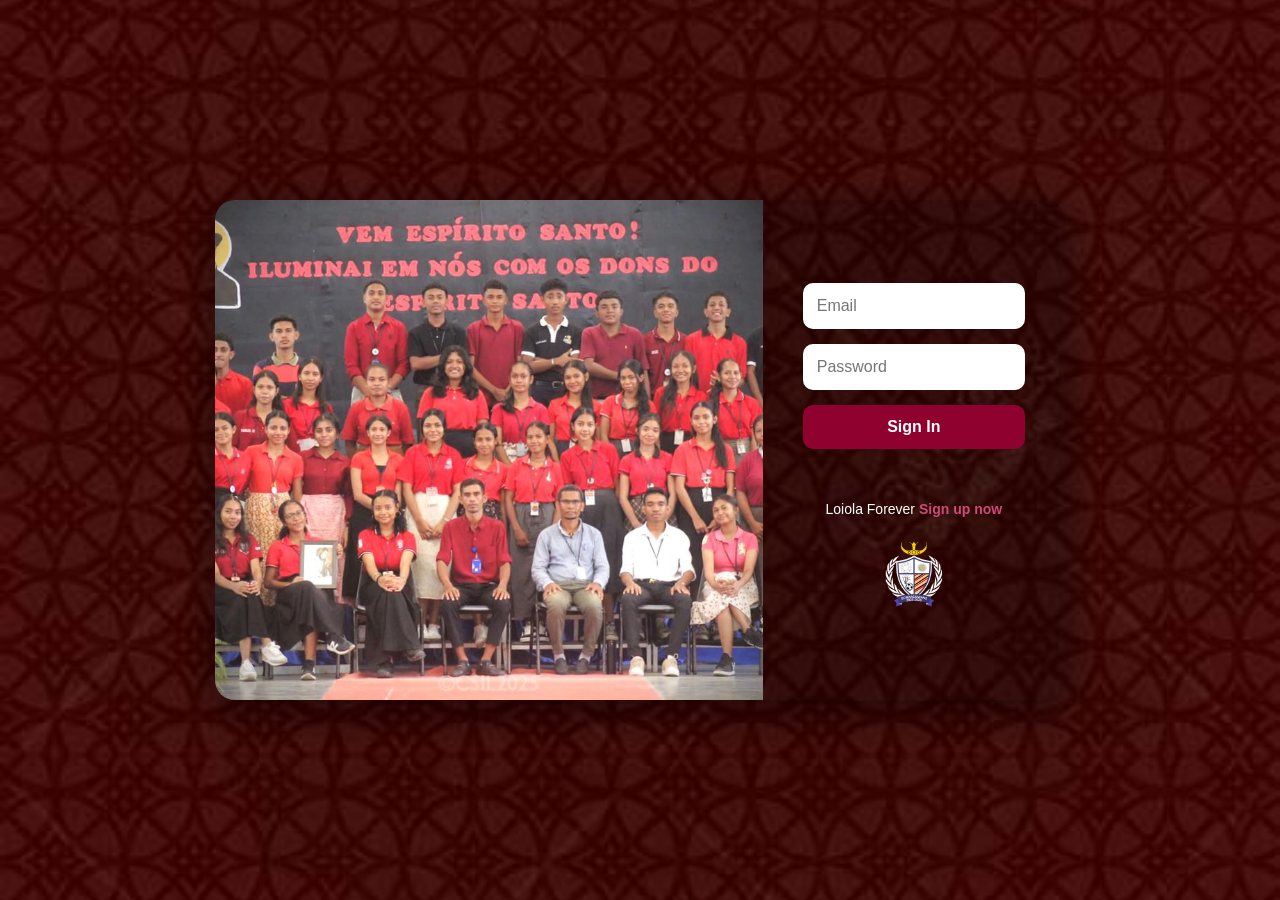
<file: index.html>
<!DOCTYPE html>
<html lang="en">

<head>
    <meta charset="UTF-8">
    <meta name="viewport" content="width=device-width, initial-scale=1.0">
    <link rel="icon" type="image/png" href="Vanio.pixel.png">

    <title>Sign In</title>

    <style>

        /* =========================
           RESET (Labele book no edit favor)
        ========================= */

        * {
            margin: 0;
            padding: 0;
            box-sizing: border-box;
        }


        /* =========================
           BODY (Labele book no edit favor)
        ========================= */

        body {
            min-height: 100vh;
            width: 100%;

            display: flex;
            justify-content: center;
            align-items: center;

            padding: 20px;

            font-family: Arial, sans-serif;

            /* BACKGROUND TETAP */
            background-image: url("OIP (3).jpg");
            background-size: cover;
            background-position: center;
            background-repeat: no-repeat;

            overflow-x: hidden;
        }


        /* =========================
           CONTAINER (Labele book no edit favor)
        ========================= */

        .container {
            width: 100%;
            max-width: 850px;
            min-height: 500px;

            display: flex;

            border-radius: 20px;
            overflow: hidden;

            background: rgba(0, 0, 0, 0.25);

            box-shadow:
                0 10px 40px rgba(0, 0, 0, 0.5);
        }


        /* =========================
           FOTO (Labele book no edit favor)
        ========================= */

        .img {
            width: 100%;
            min-height: 500px;

            /* FOTO TETAP */
            background-image: url("mtk.JPG");

            background-size: cover;
            background-position: center;
            background-repeat: no-repeat;
        }


        /* =========================
           CONTENT (Labele book no edit favor)
        ========================= */

        .content {
            width: 50%;

            display: flex;
            flex-direction: column;

            justify-content: center;
            align-items: center;

            padding: 40px;

            text-align: center;

            color: white;
        }


        /* =========================
           FORM (Labele book no edit favor)
        ========================= */

        form {
            width: 100%;
            max-width: 320px;
        }


        /* =========================
           INPUT (Labele book no edit favor)
        ========================= */

        input {
            width: 100%;

            padding: 14px;

            margin-bottom: 15px;

            border: none;
            border-radius: 10px;

            outline: none;

            font-size: 16px;
        }


        input:focus {
            box-shadow: 0 0 10px rgba(255,255,255,0.5);
        }


        /* =========================
           BUTTON (Labele book no edit favor)
        ========================= */

        button {
            width: 100%;

            padding: 13px;

            border: none;
            border-radius: 10px;

            background: rgb(143, 1, 46);

            color: white;

            font-size: 16px;
            font-weight: bold;

            cursor: pointer;

            transition: 0.3s;
        }


        button:hover {
            background: rgb(234, 0, 16);
        }


        /* =========================
           ERROR (Labele book no edit favor)
        ========================= */

        #error {
            min-height: 20px;
            margin-top: 12px;
            font-size: 14px;
        }


        /* =========================
           TEXT (Labele book no edit favor)
        ========================= */

        .content > p {
            margin-top: 20px;

            font-size: 14px;
        }


        .content p a {
            color: rgb(204, 75, 120);

            text-decoration: none;

            font-weight: bold;
        }


        /* =========================
           LOGO (Labele book no edit favor)
        ========================= */

        .content img {
            width: 80px;
            height: auto;

            margin-top: 20px;
        }


        /* =========================
           TABLET (Labele book no edit favor)
        ========================= */

        @media (max-width: 768px) {

            body {
                padding: 15px;
            }

            .container {
                max-width: 500px;

                flex-direction: column;
            }

            .img {
                width: 100%;

                height: 250px;
                min-height: 250px;
            }

            .content {
                width: 100%;

                padding: 35px 25px;
            }
        }


        /* =========================
           HANDPHONE (Labele book no edit favor)
        ========================= */

        @media (max-width: 480px) {

            body {
                padding: 10px;
            }

            .container {
                width: 100%;

                border-radius: 15px;
            }

            .img {
                width: 100%;

                height: 180px;
                min-height: 180px;
            }

            .content {
                width: 100%;

                padding: 30px 20px;
            }

            form {
                width: 100%;
            }

            input {
                font-size: 15px;
                padding: 13px;
            }

            button {
                font-size: 15px;
                padding: 13px;
            }

            .content > p {
                font-size: 13px;
            }

            .content img {
                width: 70px;
            }
        }


        /* =========================
           HP KECIL (Labele book no edit favor)
        ========================= */

        @media (max-width: 360px) {

            .img {
                height: 150px;
                min-height: 150px;
            }

            .content {
                padding: 25px 15px;
            }

            .content img {
                width: 65px;
            }
        }

    </style>
</head>


<body>

    <div class="container">

        <!-- FOTO TETAP -->
        <div class="img"></div>


        <div class="content">

            <form id="loginForm">

                <input
                    type="email"
                    id="email"
                    placeholder="Email"
                    autocomplete="email"
                    required
                >

                <input
                    type="password"
                    id="password"
                    placeholder="Password"
                    autocomplete="current-password"
                    required
                >

                <button type="submit">
                    Sign In
                </button>

                <p id="error"></p>

            </form>


            <p>
                Loiola Forever
                <a href="#">Sign up now</a>
            </p>


            <!-- LOGO TETAP -->
            <img
                src="GONZAGANIANS_2023-2025-removebg-preview.png"
                width="80"
                alt="Gonzaga"
            >

        </div>

    </div>


    <script>

        /* ==================================
           DAFTAR EMAIL DAN PASSWORD (Labele book no edit favor)
           ================================== */

        const users = {

            "aguiar@gmail.com": "12311",

            "anajessica@gmail.com": "12312",

            "bahkita@gmail.com": "12313",

            "benicia@gmail.com": "12314",

            "canizia@gmail.com": "12315",

            "cassandra@gmail.com": "12316",

            "cimplicio@gmail.com": "12317",

            "delfina@gmail.com": "12318",

            "deoneia@gmail.com": "12319",

            "emmanuel@gmail.com": "12320",

            "esperanca@gmail.com": "12321",

            "evita@gmail.com": "12322",

            "ferdinand@gmail.com": "12323",

            "fevrianti@gmail.com": "12324",

            "francisca@gmail.com": "12325",

            "giavania@gmail.com": "12326",

            "guilhermina@gmail.com": "12327",

            "ignatius@gmail.com": "12328",

            "jania@gmail.com": "12329",

            "jenilson@gmail.com": "12330",

            "jenovia@gmail.com": "12331",

            "larissa@gmail.com": "12332",

            "lurocia@gmail.com": "12333",

            "marco@gmail.com": "12334",

            "mariabaptista@gmail.com": "12335",

            "mariadellafonsa@gmail.com": "12336",

            "melicia@gmail.com": "12337",

            "michel@gmail.com": "12338",

            "milugrrexcya@gmail.com": "12339",

            "natalvira@gmail.com": "12340",

            "nilda@gmail.com": "12341",

            "osvaldo@gmail.com": "12342",

            "patricia@gmail.com": "12343",

            "richana@gmail.com": "12344",

            "riganho@gmail.com": "12345",

            "rivanio@gmail.com": "12346",

            "rosalina@gmail.com": "12347",

            "safira@gmail.com": "12348",

            "vidalia@gmail.com": "12349"

        };


        /* ==================================
           PROSES LOGIN (Labele book no edit favor)
           ================================== */

        document
            .getElementById("loginForm")
            .addEventListener("submit", function(event) {

                event.preventDefault();


                const email =
                    document
                        .getElementById("email")
                        .value
                        .trim()
                        .toLowerCase();


                const password =
                    document
                        .getElementById("password")
                        .value;


                const error =
                    document.getElementById("error");


                /* CEK EMAIL DAN PASSWORD */

                if (
                    users[email] &&
                    users[email] === password
                ) {

                    /* LOGIN BERHASIL */

                    error.textContent = "Login susesu!";
                    error.style.color = "white";


                    /* Masuk ke halaman utama */

                    setTimeout(function() {

                        window.location.href = "Gonzaga.html";

                    }, 500);


                } else {

                    /* LOGIN GAGAL */

                    error.textContent =
                        "Email atau password salah!";

                    error.style.color = "red";

                }

            });

    </script>

</body>

</html>
</file>
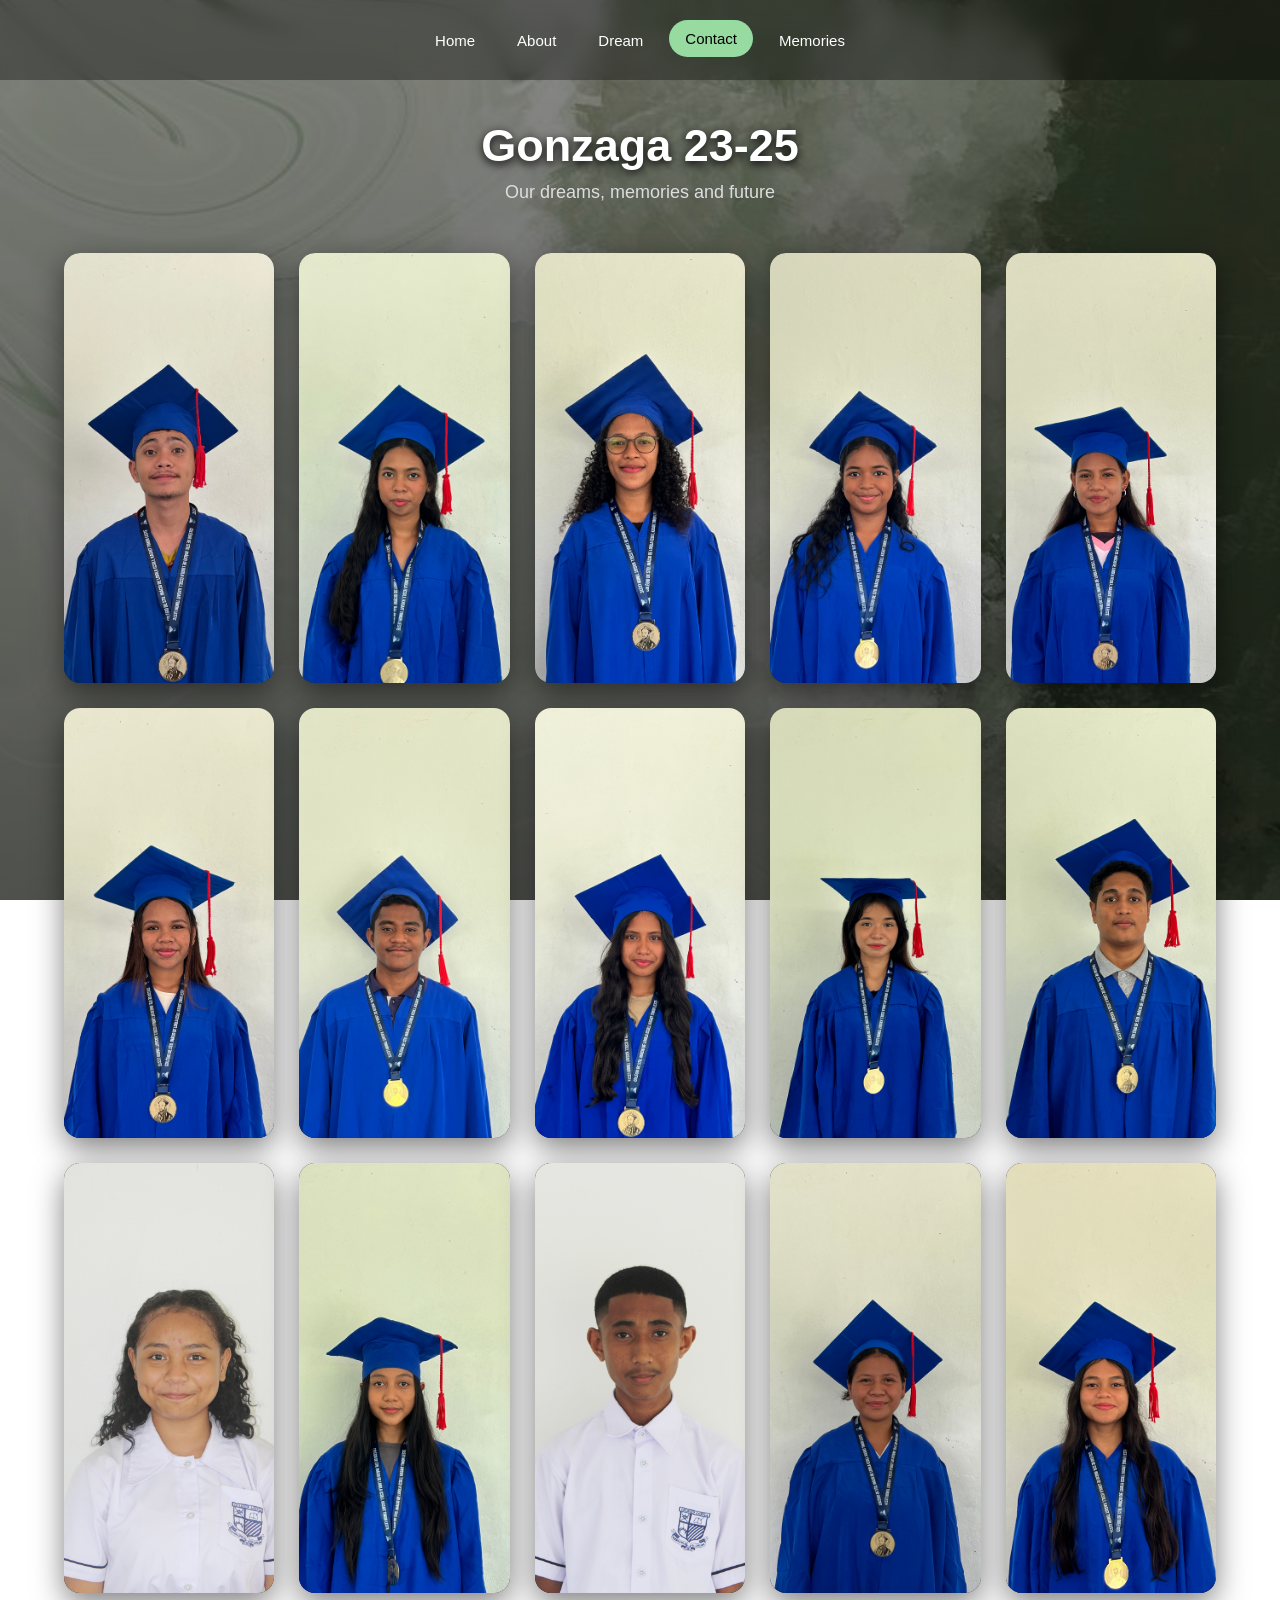
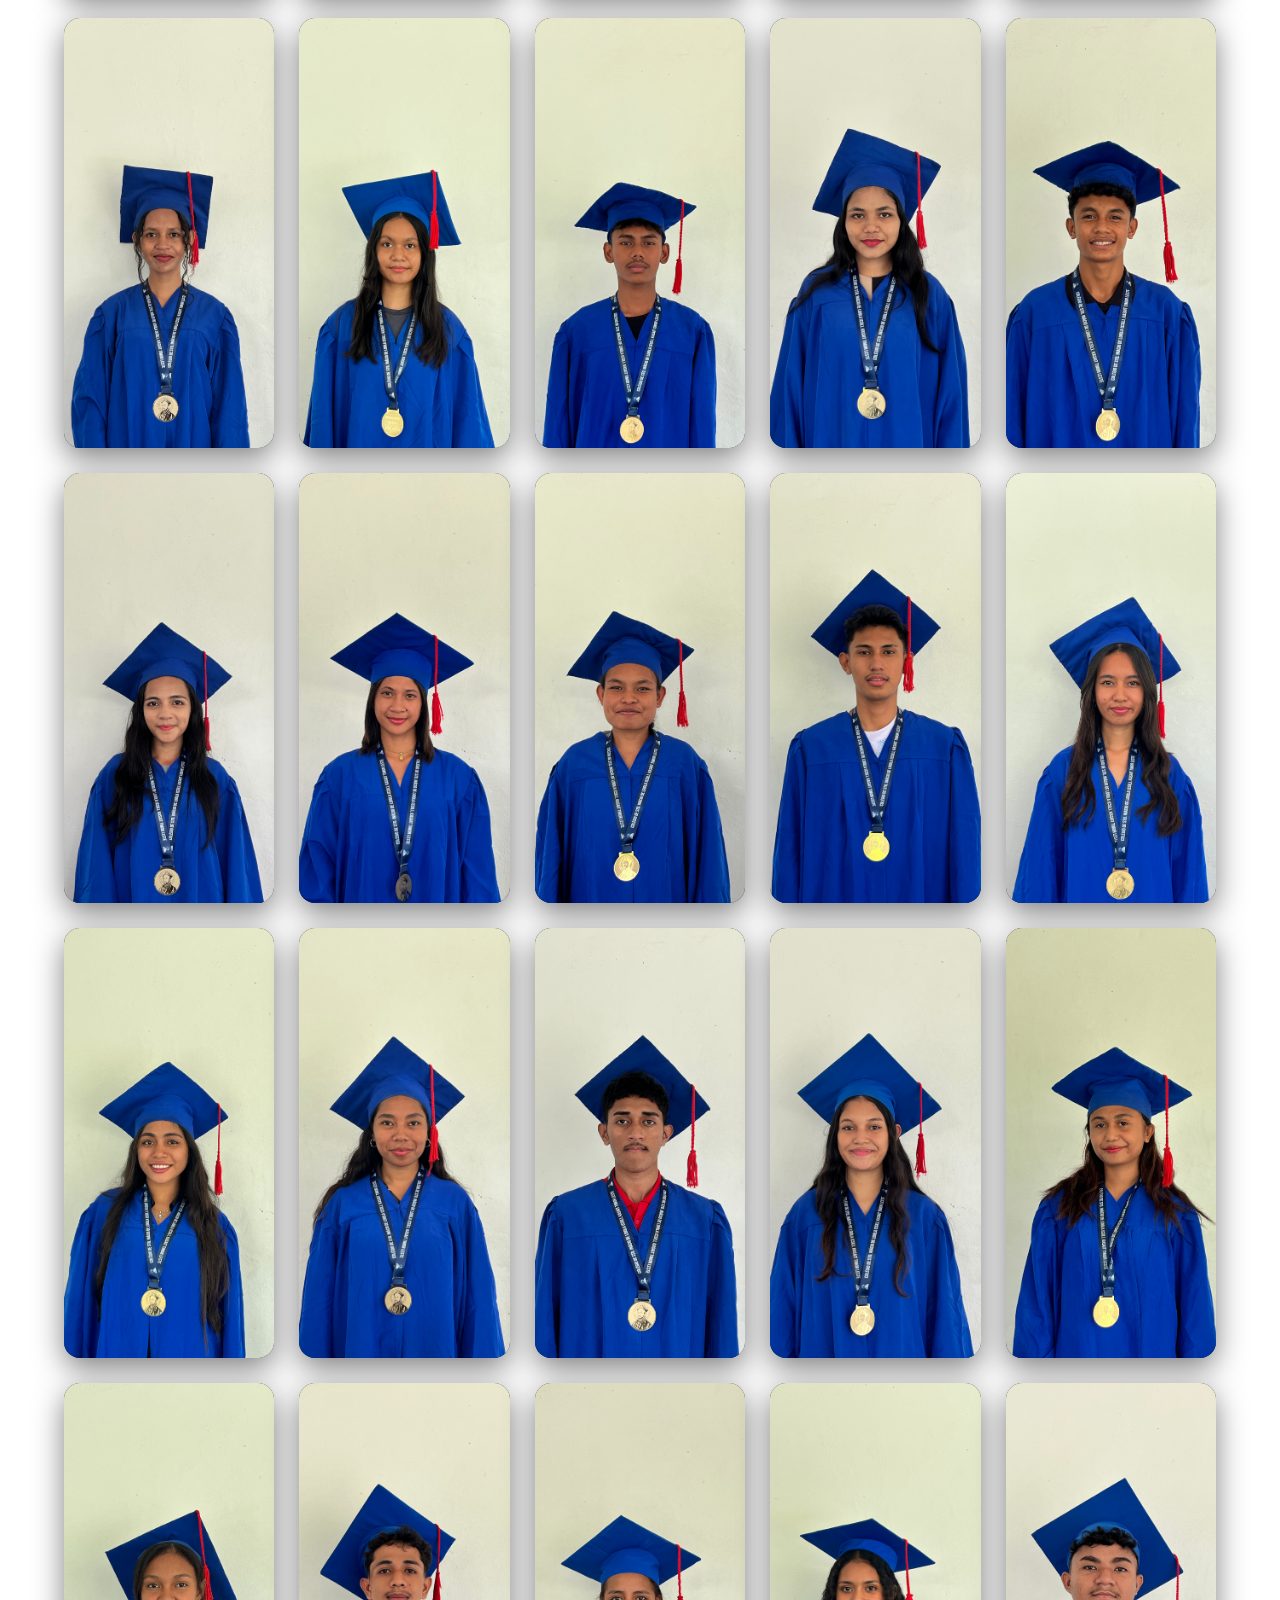
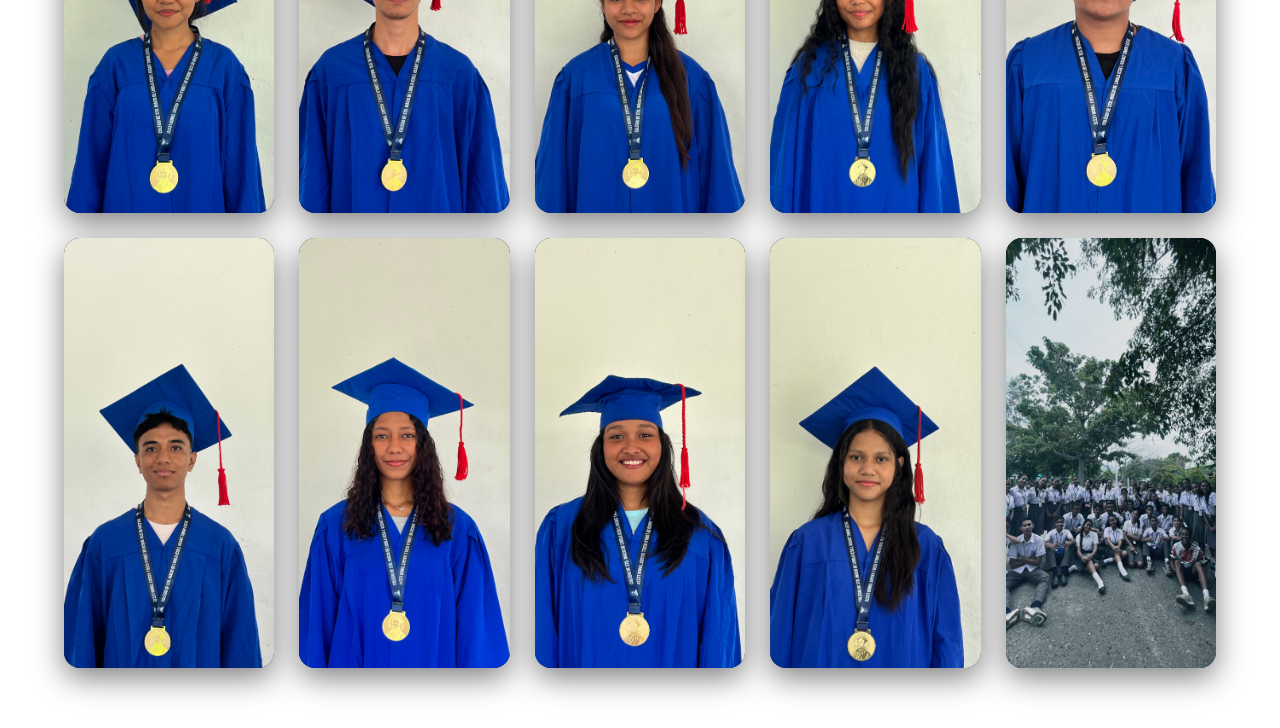
<file: konta1.html>
<!DOCTYPE html>
<html lang="id">
<head>
    <meta charset="UTF-8">
    <meta name="viewport" content="width=device-width, initial-scale=1.0">
    <link rel="icon" type="image/png" href="Vanio.pixel.png">

    <title>Foto dan Informasi Pribadi</title>

    <style>
        /* =========================
           RESET
        ========================= */
        * {
            margin: 0;
            padding: 0;
            box-sizing: border-box;
            font-family: Arial, sans-serif;
        }

        html {
            scroll-behavior: smooth;
        }

        body {
            min-height: 100vh;
            width: 100%;
            overflow-x: hidden;
            overflow-y: auto;

            background-image:
                linear-gradient(
                    rgba(0, 0, 0, 0.45),
                    rgba(0, 0, 0, 0.65)
                ),
                url("matak 6.JPG");

            background-size: cover;
            background-position: center;
            background-attachment: fixed;

            color: white;
        }

        /* =========================
           HEADER / NAVBAR
        ========================= */

        header {
            position: fixed;
            top: 0;
            left: 0;

            width: 100%;
            min-height: 80px;

            padding: 20px 5%;

            display: flex;
            justify-content: center;
            align-items: center;

            background: rgba(0, 0, 0, 0.35);
            backdrop-filter: blur(8px);

            z-index: 1000;
        }

        nav {
            display: flex;
            justify-content: center;
            align-items: center;

            flex-wrap: wrap;
            gap: 10px;
        }

        nav a {
            text-decoration: none;
            color: white;

            padding: 10px 16px;
            border-radius: 20px;

            font-size: 15px;

            transition: 0.3s;
        }

        nav a:hover,
        nav a.active {
            background: rgb(151, 219, 160);
            color: black;

            transform: translateY(-2px);
        }

        /* =========================
           JUDUL
        ========================= */

        .title {
            text-align: center;

            padding: 120px 20px 30px;
        }

        .title h1 {
            font-size: clamp(25px, 4vw, 45px);
            text-shadow: 0 3px 10px black;
        }

        .title p {
            margin-top: 10px;
            font-size: clamp(14px, 2vw, 18px);
            color: #ddd;
        }

        /* =========================
           CONTAINER FOTO
        ========================= */

        .card-container {
            width: 100%;

            display: grid;

            grid-template-columns:
                repeat(auto-fit, minmax(200px, 1fr));

            gap: 25px;

            padding: 20px 5% 60px;
        }

        /* =========================
           CARD
        ========================= */

        .card {
            width: 100%;
            max-width: 280px;

            height: 430px;

            margin: auto;

            position: relative;

            border-radius: 16px;

            overflow: hidden;

            cursor: pointer;

            background: #222;

            box-shadow:
                0 10px 30px rgba(0, 0, 0, 0.5);

            transition: 0.5s;
        }

        .card img {
            width: 100%;
            height: 100%;

            object-fit: cover;

            display: block;

            transition: 0.5s;
        }

        /* =========================
           GRADIENT
        ========================= */

        .card .layer {
            position: absolute;

            left: 0;
            bottom: 0;

            width: 100%;
            height: 70%;

            background:
                linear-gradient(
                    to top,
                    rgba(71, 131, 235, 0.95),
                    rgba(20, 160, 50, 0)
                );

            opacity: 0;

            transition: 0.4s;

            z-index: 1;
        }

        /* =========================
           INFORMASI
        ========================= */

        .card .info {
            position: absolute;

            left: 0;
            bottom: -100px;

            width: 100%;

            padding: 20px;

            opacity: 0;

            transition:
                0.5s bottom,
                0.5s opacity;

            z-index: 2;
        }

        .info h1 {
            font-size: 22px;

            margin-bottom: 8px;

            text-shadow: 0 2px 5px black;
        }

        .info p {
            font-size: 15px;

            margin-bottom: 8px;

            color: #eee;
        }

        .info button {
            border: none;

            padding: 9px 15px;

            background: rgb(38, 42, 168);
            color: white;

            border-radius: 8px;

            font-weight: bold;

            cursor: pointer;
        }

        /* =========================
           HOVER
        ========================= */

        .card:hover {
            transform: translateY(-10px) scale(1.03);

            box-shadow:
                0 20px 40px rgba(0, 0, 0, 0.7);
        }

        .card:hover img {
            transform: scale(1.08);
        }

        .card:hover .layer {
            opacity: 1;
        }

        .card:hover .info {
            bottom: 0;
            opacity: 1;
        }

        /* =========================
           TABLET
        ========================= */

        @media (max-width: 900px) {

            header {
                padding: 15px 3%;
            }

            nav {
                gap: 5px;
            }

            nav a {
                padding: 8px 11px;
                font-size: 13px;
            }

            .card-container {
                grid-template-columns:
                    repeat(3, 1fr);

                gap: 18px;

                padding-left: 3%;
                padding-right: 3%;
            }

            .card {
                height: 380px;
            }
        }

        /* =========================
           HANDPHONE
        ========================= */

        @media (max-width: 600px) {

            header {
                position: sticky;

                min-height: auto;

                padding: 12px 10px;
            }

            nav {
                width: 100%;

                display: grid;

                grid-template-columns:
                    repeat(3, 1fr);

                gap: 6px;
            }

            nav a {
                text-align: center;

                padding: 8px 5px;

                font-size: 12px;
            }

            .title {
                padding-top: 35px;
                padding-bottom: 20px;
            }

            .title h1 {
                font-size: 25px;
            }

            .title p {
                font-size: 13px;
            }

            .card-container {

                grid-template-columns:
                    repeat(2, 1fr);

                gap: 12px;

                padding: 15px 12px 40px;
            }

            .card {
                height: 300px;

                border-radius: 12px;
            }

            .info {
                padding: 12px !important;
            }

            .info h1 {
                font-size: 16px;
            }

            .info p {
                font-size: 12px;
            }

            .info button {
                padding: 6px 10px;

                font-size: 11px;
            }
        }

        /* =========================
           HP KECIL
        ========================= */

        @media (max-width: 380px) {

            .card-container {
                grid-template-columns: 1fr;
            }

            .card {
                max-width: 260px;
                height: 380px;
            }

            nav {
                grid-template-columns:
                    repeat(2, 1fr);
            }
        }
    </style>
</head>

<body>

<!-- =========================
     NAVBAR
========================= -->

<header>

    <nav>
        <a href="Gonzaga.html">Home</a>
        <a href="about.html">About</a>
        <a href="work.html">Dream</a>
        <a href="konta1.html" class="active">Contact</a>
        <a href="explora.html">Memories</a>
    </nav>

</header>


<!-- =========================
     JUDUL
========================= -->

<div class="title">

    <h1>Gonzaga 23-25</h1>

    <p>
        Our dreams, memories and future
    </p>

</div>


<!-- =========================
     SEMUA FOTO
========================= -->

<div class="card-container">


    <!-- 1 -->
    <div class="card">
        <img src="CALON2025_12_18_10_50_IMG_9607.jpg">

        <div class="layer"></div>

        <div class="info">
            <h1>Universidade</h1>
            <p>Faculdade</p>
            <button>Aguiar</button>
        </div>
    </div>


    <!-- 2 -->
    <div class="card">
        <img src="JESSI2025_12_18_10_40_IMG_9575.jpg">

        <div class="layer"></div>

        <div class="info">
            <h1>UNIVERSIDADE NACIONAL TIMOR LORONSA’E</h1>
            <p>Faculdade</p>
            <button>Ana Jessica</button>
        </div>
    </div>


    <!-- 3 -->
    <div class="card">
        <img src="BEKY2025_12_18_10_42_IMG_9604.jpg">

        <div class="layer"></div>

        <div class="info">
            <h1>Universidade</h1>
            <p>Faculdade</p>
            <button>Bahkita</button>
        </div>
    </div>


    <!-- 4 -->
    <div class="card">
        <img src="BENI2025_12_18_10_51_IMG_9594.jpg">

        <div class="layer"></div>

        <div class="info">
            <h1>UNIVERSIDADE NACIONAL TIMOR LORONSA’E</h1>
            <p>Medicina Geral</p>
            <button>Benicia</button>
        </div>
    </div>


    <!-- 5 -->
    <div class="card">
        <img src="CANI2025_12_18_10_43_IMG_9603.jpg">

        <div class="layer"></div>

        <div class="info">
            <h1>INSTITUTO SAO JOAO DE BRITO</h1>
            <p>Faculdade</p>
            <button>Canizia</button>
        </div>
    </div>


    <!-- 6 -->
    <div class="card">
        <img src="SASA2025_12_18_10_50_IMG_9596.jpg">

        <div class="layer"></div>

        <div class="info">
            <h1>UNIVERSIDADE NACIONAL TIMOR LORONSA’E</h1>
            <p>Faculdade</p>
            <button>Cassandra</button>
        </div>
    </div>


    <!-- 7 -->
    <div class="card">
        <img src="APLIS2025_12_18_11_06_IMG_9585.jpg">

        <div class="layer"></div>

        <div class="info">
            <h1>INSTITUTO SAO JOAO DE BRITO</h1>
            <p>Faculdade</p>
            <button>Cimplicio</button>
        </div>
    </div>


    <!-- 8 -->
    <div class="card">
        <img src="DEDE2025_12_18_10_47_IMG_9598.jpg">

        <div class="layer"></div>

        <div class="info">
            <h1>Universidade Atma Jaya</h1>
            <p>Faculdade</p>
            <button>Delfina</button>
        </div>
    </div>


    <!-- 9 -->
    <div class="card">
        <img src="DEO2025_12_18_10_32_IMG_9610.jpg">

        <div class="layer"></div>

        <div class="info">
            <h1>UNIVERSIDADE NACIONAL TIMOR LORONSA’E</h1>
            <p>Medicina Geral</p>
            <button>Deoneia</button>
        </div>
    </div>


    <!-- 10 -->
    <div class="card">
        <img src="AMANU2025_12_18_11_05_IMG_9586.jpg">

        <div class="layer"></div>

        <div class="info">
            <h1>UNIVERSIDADE NACIONAL TIMOR LORONSA’E</h1>
            <p>Medicina Geral</p>
            <button>Emmanuel</button>
        </div>
    </div>


    <!-- 11 -->
    <div class="card">
        <img src="11 Esperanca.JPG">

        <div class="layer"></div>

        <div class="info">
            <h1>UNIVERSIDADE NACIONAL TIMOR LORONSA’E</h1>
            <p>Faculdade</p>
            <button>Esperança</button>
        </div>
    </div>


    <!-- 12 -->
    <div class="card">
        <img src="VITA2025_12_18_10_35_IMG_9606.jpg">

        <div class="layer"></div>

        <div class="info">
            <h1>UNIVERSIDADE NACIONAL TIMOR LORONSA’E</h1>
            <p>Direito</p>
            <button>Evita</button>
        </div>
    </div>


    <!-- 13 -->
    <div class="card">
        <img src="13 Ferdinand.JPG">

        <div class="layer"></div>

        <div class="info">
            <h1>Universidade</h1>
            <p>Faculdade</p>
            <button>Ferdinand</button>
        </div>
    </div>


    <!-- 14 -->
    <div class="card">
        <img src="YANTI2025_12_18_10_43_IMG_9602.jpg">

        <div class="layer"></div>

        <div class="info">
            <h1>INSTITUTO DE SAO JOAO DE BRITO</h1>
            <p>Faculdade</p>
            <button>Fevrianti</button>
        </div>
    </div>


    <!-- 15 -->
    <div class="card">
        <img src="DEUSA2025_12_18_10_53_IMG_9605.jpg">

        <div class="layer"></div>

        <div class="info">
            <h1>UNIVERSIDADE NACIONAL TIMOR LORONSA’E</h1>
            <p>Geologia e Petrolio</p>
            <button>Francisca Deusa</button>
        </div>
    </div>


    <!-- 16 -->
    <div class="card">
        <img src="TERRA2025_12_18_10_52_IMG_9593.jpg">

        <div class="layer"></div>

        <div class="info">
            <h1>UNIVERSITAS INDONESIA</h1>
            <p>Faculdade</p>
            <button>Giavania Terra</button>
        </div>
    </div>


    <!-- 17 -->
    <div class="card">
        <img src="GUILHER2025_12_18_10_37_IMG_9591.jpg">

        <div class="layer"></div>

        <div class="info">
            <h1>UNIVERSIDADE NACIONAL TIMOR LORONSA’E</h1>
            <p>Geologia e Petrolio</p>
            <button>Guilhermina</button>
        </div>
    </div>


    <!-- 18 -->
    <div class="card">
        <img src="IGNATIUS2025_12_18_11_14_IMG_9581.jpg">

        <div class="layer"></div>

        <div class="info">
            <h1>Universidade</h1>
            <p>Faculdade</p>
            <button>Ignatius</button>
        </div>
    </div>


    <!-- 20 -->
    <div class="card">
        <img src="JABO2025_12_18_10_46_IMG_9599.jpg">

        <div class="layer"></div>

        <div class="info">
            <h1>UNIVERSIDADE NACIONAL TIMOR LORONSA’E</h1>
            <p>Direito</p>
            <button>Jania</button>
        </div>
    </div>


    <!-- 21 -->
    <div class="card">
        <img src="ADASI2025_12_18_11_07_IMG_9609.jpg">

        <div class="layer"></div>

        <div class="info">
            <h1>UNIVERSIDADE DA PAZ</h1>
            <p>Faculdade</p>
            <button>Jenilson</button>
        </div>
    </div>


    <!-- 22 -->
    <div class="card">
        <img src="NOVIA2025_12_18_10_49_IMG_9597.jpg">

        <div class="layer"></div>

        <div class="info">
            <h1>DILI INSTITUTE OF TECHNOLOGIE</h1>
            <p>Faculdade</p>
            <button>Jenovia</button>
        </div>
    </div>


    <!-- 23 -->
    <div class="card">
        <img src="ISSA2025_12_18_10_44_IMG_9601.jpg">

        <div class="layer"></div>

        <div class="info">
            <h1>Universidade</h1>
            <p>Faculdade</p>
            <button>Larissa</button>
        </div>
    </div>


    <!-- 24 -->
    <div class="card">
        <img src="PUA2025_12_18_11_16_IMG_9580.jpg">

        <div class="layer"></div>

        <div class="info">
            <h1>UNIVERSIDADE NACIONAL TIMOR LORONSA’E</h1>
            <p>Faculdade</p>
            <button>Lurochia</button>
        </div>
    </div>


    <!-- 25 -->
    <div class="card">
        <img src="MARCO2025_12_18_10_53_IMG_9592.jpg">

        <div class="layer"></div>

        <div class="info">
            <h1>Universidade</h1>
            <p>Faculdade</p>
            <button>Marco</button>
        </div>
    </div>


    <!-- 26 -->
    <div class="card">
        <img src="MERYES2025_12_18_10_55_IMG_9589.jpg">

        <div class="layer"></div>

        <div class="info">
            <h1>UNIVERSIDADE CATOLICA DE TIMOR-LESTE</h1>
            <p>Medicina Geral</p>
            <button>Maria Baptista</button>
        </div>
    </div>


    <!-- 27 -->
    <div class="card">
        <img src="DEL2025_12_18_11_00_IMG_9587.jpg">

        <div class="layer"></div>

        <div class="info">
            <h1>UNIVERSITAS ATMA JAYA</h1>
            <p>Faculdade</p>
            <button>Maria Dellafonsa</button>
        </div>
    </div>


    <!-- 28 -->
    <div class="card">
        <img src="MECI2025_12_18_10_38_IMG_9574.jpg">

        <div class="layer"></div>

        <div class="info">
            <h1>DILI INSTITUTE OF TECHNOLOGIE</h1>
            <p>Faculdade</p>
            <button>Melicia</button>
        </div>
    </div>


    <!-- 29 -->
    <div class="card">
        <img src="MICHEL2025_12_18_11_17_IMG_9595.jpg">

        <div class="layer"></div>

        <div class="info">
            <h1>UNIVERSIDADE NACIONAL TIMOR LORONSA’E</h1>
            <p>Faculdade</p>
            <button>Michel</button>
        </div>
    </div>


    <!-- 30 -->
    <div class="card">
        <img src="MILU2025_12_18_11_21_IMG_9582.jpg">

        <div class="layer"></div>

        <div class="info">
            <h1>UNIVERSIDADE NACIONAL TIMOR LORONSA’E</h1>
            <p>Geologia e Petrolio</p>
            <button>Milugrrexcya</button>
        </div>
    </div>


    <!-- 31 -->
    <div class="card">
        <img src="NATA2025_12_18_11_08_IMG_9583.jpg">

        <div class="layer"></div>

        <div class="info">
            <h1>DILI INSTITUTE OF TECHNOLOGIE</h1>
            <p>Faculdade</p>
            <button>Natalvira</button>
        </div>
    </div>


    <!-- 32 -->
    <div class="card">
        <img src="NILDA2025_12_18_10_57_IMG_9588.jpg">

        <div class="layer"></div>

        <div class="info">
            <h1>UNIVERSIDADE NACIONAL TIMOR LORONSA’E</h1>
            <p>Medicina Geral</p>
            <button>Nilda</button>
        </div>
    </div>


    <!-- 33 -->
    <div class="card">
        <img src="IFI2025_12_18_11_22_IMG_9576.jpg">

        <div class="layer"></div>

        <div class="info">
            <h1>Universidade</h1>
            <p>Faculdade</p>
            <button>Osvaldo</button>
        </div>
    </div>


    <!-- 34 -->
    <div class="card">
        <img src="TICYA2025_12_18_10_45_IMG_9600.jpg">

        <div class="layer"></div>

        <div class="info">
            <h1>UNIVERSIDADE NACIONAL TIMOR LORONSA’E</h1>
            <p>Geologia e Petrolio</p>
            <button>Patricia</button>
        </div>
    </div>


    <!-- 35 -->
    <div class="card">
        <img src="CHANA2025_12_18_10_41_IMG_9608.jpg">

        <div class="layer"></div>

        <div class="info">
            <h1>UNIVERSIDADE NACIONAL TIMOR LORONSA’E</h1>
            <p>Geologia e Petrolio</p>
            <button>Richana</button>
        </div>
    </div>


    <!-- 36 -->
    <div class="card">
        <img src="RIGAN2025_12_18_11_24_IMG_9579.jpg">

        <div class="layer"></div>

        <div class="info">
            <h1>UNIVERSIDADE NACIONAL TIMOR LORONSA’E</h1>
            <p>MEDICINA GERAL</p>
            <button>Riganho</button>
        </div>
    </div>


    <!-- 37 -->
    <div class="card">
        <img src="RIVANIO2025_12_18_11_13_IMG_9584.jpg">

        <div class="layer"></div>

        <div class="info">
            <h1>Universidade</h1>
            <p>Faculdade</p>
            <button>Rivánio</button>
        </div>
    </div>


    <!-- 38 -->
    <div class="card">
        <img src="ROSE2025_12_18_11_18_IMG_9578.jpg">

        <div class="layer"></div>

        <div class="info">
            <h1>UNIVERSIDADE NACIONAL TIMOR LORONSA’E</h1>
            <p>Faculdade</p>
            <button>Rosalina</button>
        </div>
    </div>


    <!-- 39 -->
    <div class="card">
        <img src="SAFI2025_12_18_11_20_IMG_9577.jpg">

        <div class="layer"></div>

        <div class="info">
            <h1>TELKOM UNIVERSITY</h1>
            <p>Faculdade</p>
            <button>Safira</button>
        </div>
    </div>


    <!-- 40 -->
    <div class="card">
        <img src="VIDALIA2025_12_18_10_55_IMG_9590.jpg">

        <div class="layer"></div>

        <div class="info">
            <h1>UNIVERSIDADE NACIONAL TIMOR LORONSA’E</h1>
            <p>Faculdade</p>
            <button>Vidalia</button>
        </div>
    </div>


    <!-- GONZAGA -->
    <div class="card">
        <img src="f55e138a71654299aa87ce0ccdfddd4a.jpg">

        <div class="layer"></div>

        <div class="info">
            <h1>Gonzaga 23-25</h1>
            <p>IPA</p>
            <button>GZG</button>
        </div>
    </div>

</div>


<!-- MUSIK -->

<audio autoplay loop src="One_Direction_-_Infinity_(Audio)(128k).m4a"></audio>

</body>
</html>
</file>
